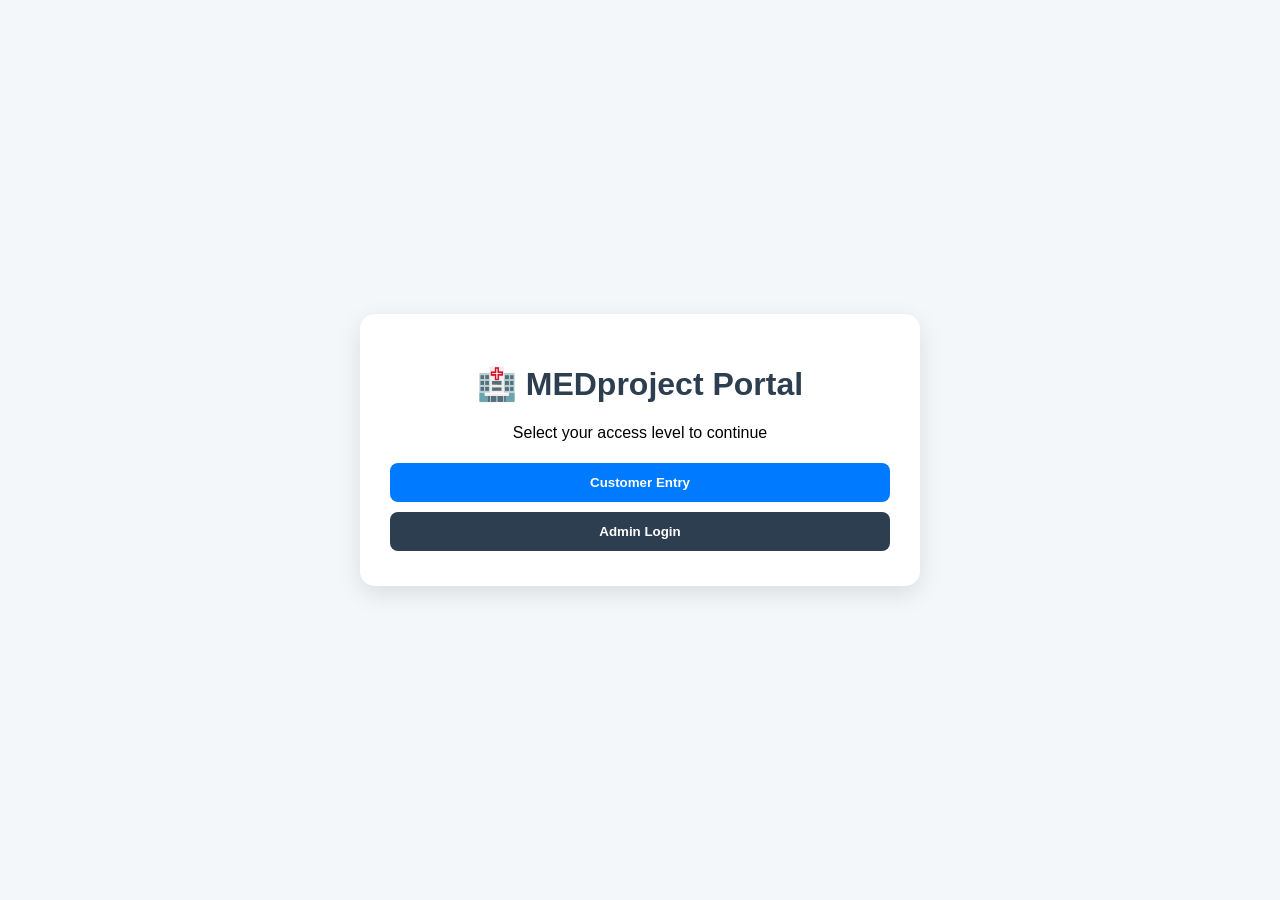
<file: index.html>
<!DOCTYPE html>
<html lang="en">
<head>
    <meta charset="UTF-8">
    <meta name="viewport" content="width=device-width, initial-scale=1.0">
    <title>MEDproject Portal</title>
    <link rel="stylesheet" href="style.css"> </head>
<body>
    <div class="container">
        <h1>🏥 MEDproject Portal</h1>
        <p>Select your access level to continue</p>
        <button onclick="location.href='customer.html'">Customer Entry</button>
        <button class="secondary" onclick="document.getElementById('login').style.display='block'">Admin Login</button>
        
        <div id="login" style="display:none; margin-top: 20px;">
            <input type="password" id="admin-pass" placeholder="Enter Admin Password">
            <button onclick="loginAdmin()">Confirm Login</button>
        </div>
    </div>
    <script src="script.js"></script>
</body>
</html>
</file>
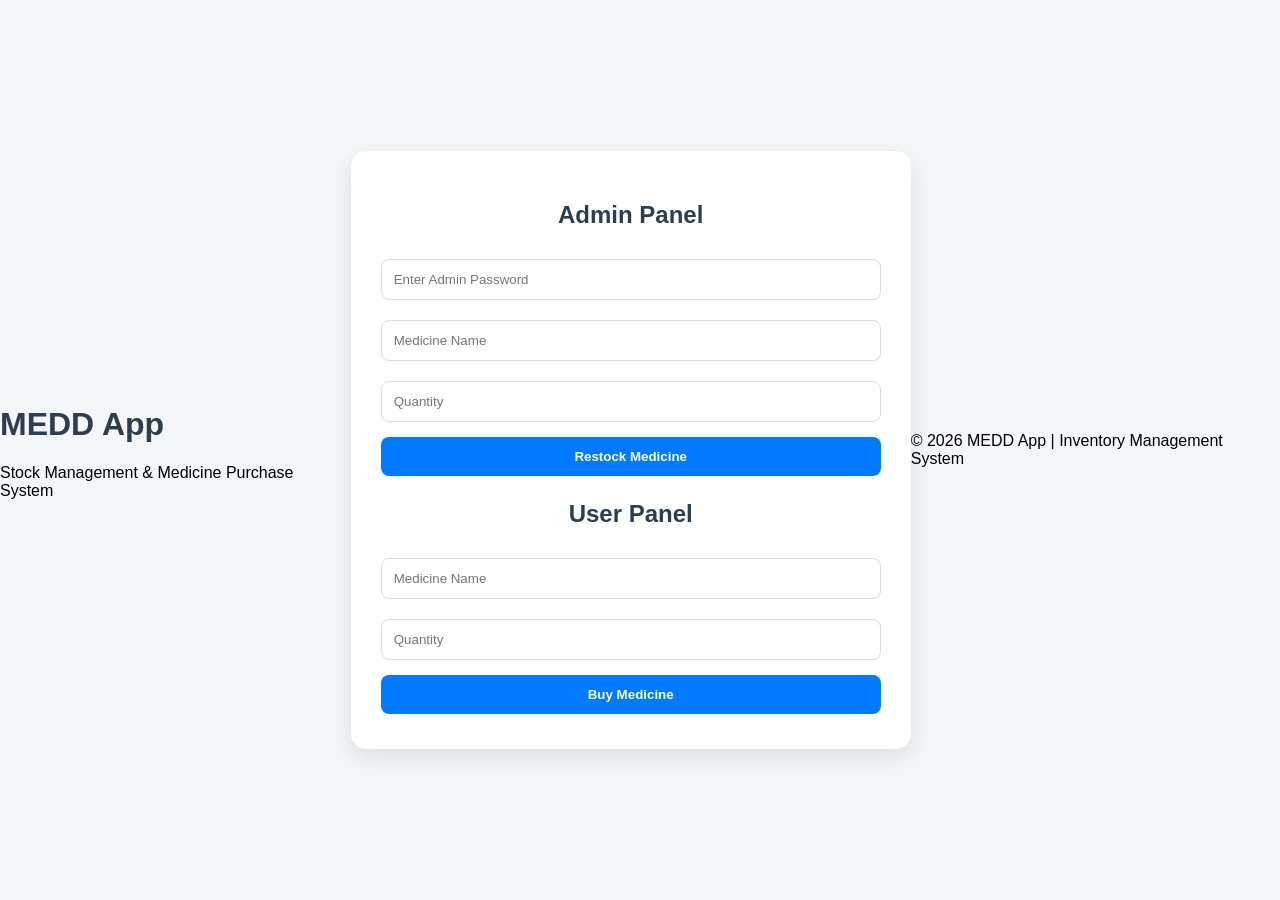
<file: Index.html>
<!DOCTYPE html>
<html lang="en">
<head>
    <meta charset="UTF-8">
    <title>MEDD App</title>
    <link rel="stylesheet" href="style.css">
</head>
<body>

    <header>
        <h1>MEDD App</h1>
        <p>Stock Management & Medicine Purchase System</p>
    </header>

    <main class="container">

        <!-- Admin Section -->
        <section class="card">
            <h2>Admin Panel</h2>
            <input type="password" placeholder="Enter Admin Password">
            <input type="text" placeholder="Medicine Name">
            <input type="number" placeholder="Quantity">
            <button class="btn admin">Restock Medicine</button>
        </section>

        <!-- User Section -->
        <section class="card">
            <h2>User Panel</h2>
            <input type="text" placeholder="Medicine Name">
            <input type="number" placeholder="Quantity">
            <button class="btn user">Buy Medicine</button>
        </section>

    </main>

    <script>
    // 1. The address of your live backend
    const apiURL = "https://medproject-5.onrender.com"; 

    // 2. Function to get inventory from the server
    async function getInventory() {
        try {
            const response = await fetch(`${apiURL}/inventory`);
            const data = await response.json();
            console.log("Medicine Data:", data);
            
            // This part updates your HTML. 
            // Make sure you have an element with id="display" in your HTML!
            document.getElementById("display").innerHTML = JSON.stringify(data, null, 2);
        } catch (error) {
            console.error("Error fetching data:", error);
        }
    }

    // Run the function when the page opens
    getInventory();
        async function restock() {
    const password = document.getElementById("adminPass").value;
    const item = document.getElementById("medName").value;
    const quantity = document.getElementById("medQty").value;
    const statusMsg = document.getElementById("statusMsg");

    const response = await fetch(`${apiURL}/restock`, {
        method: 'POST',
        headers: { 'Content-Type': 'application/json' },
        body: JSON.stringify({ password, item, quantity })
    });

    const result = await response.json();
    
    if (response.ok) {
        statusMsg.innerText = "Success: " + result.message;
        statusMsg.style.color = "green";
        getInventory(); // Refresh the list automatically!
    } else {
        statusMsg.innerText = "Error: " + result.message;
        statusMsg.style.color = "red";
    }
}
</script>

    <footer>
        <p>© 2026 MEDD App | Inventory Management System</p>
    </footer>

</body>
</html>
</file>
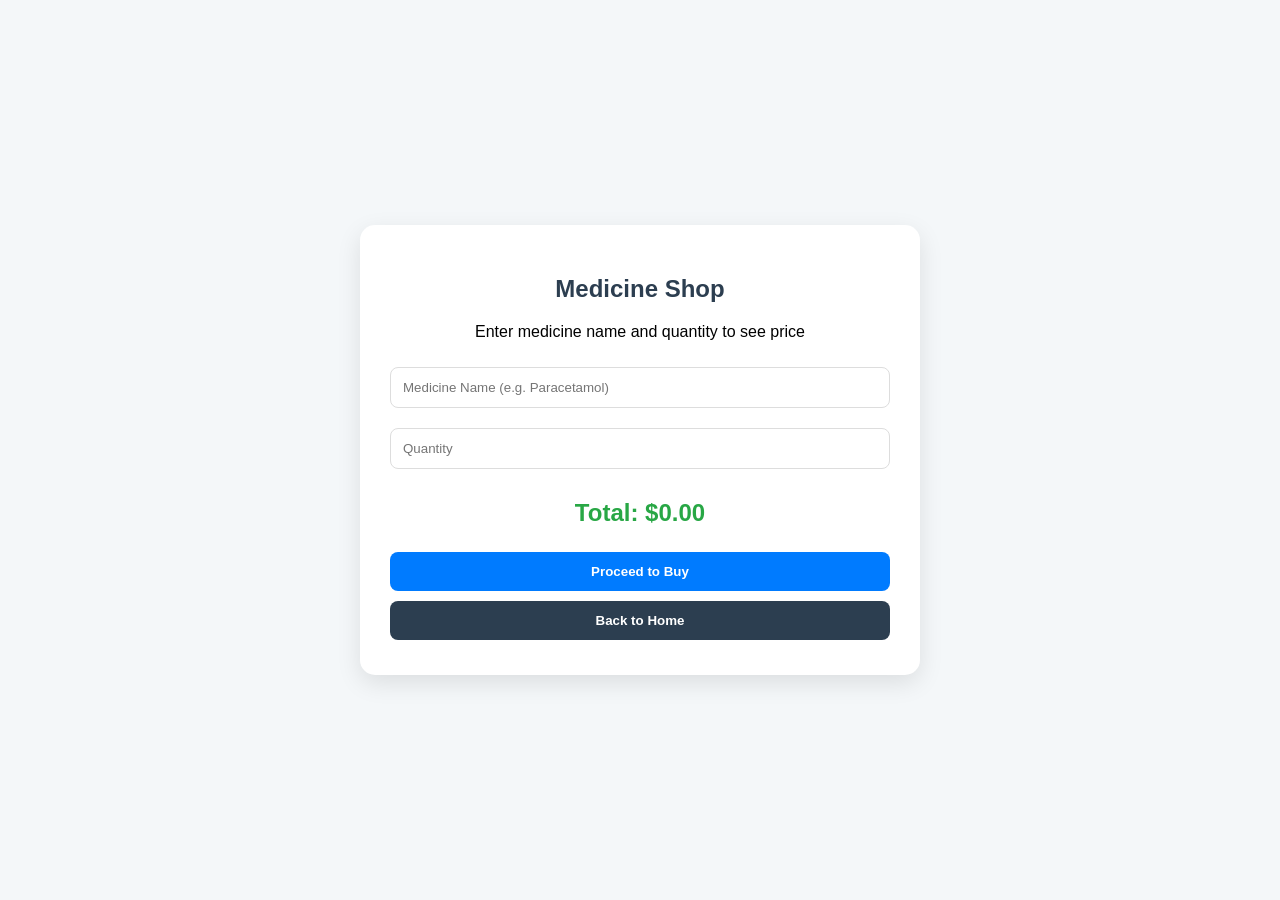
<file: customer.html>
<!DOCTYPE html>
<html lang="en">
<head>
    <meta charset="UTF-8">
    <meta name="viewport" content="width=device-width, initial-scale=1.0">
    <title>Medicine Shop</title>
    <link rel="stylesheet" href="style.css"> </head>
<body>
    <div class="container">
        <h2>Medicine Shop</h2>
        <p>Enter medicine name and quantity to see price</p>
        <input type="text" id="med-select" placeholder="Medicine Name (e.g. Paracetamol)">
        <input type="number" id="buy-qty" placeholder="Quantity" oninput="calculateTotal()">
        
        <div id="price-display" class="price-tag">Total: $0.00</div>
        
        <button onclick="alert('Proceeding to Checkout...')">Proceed to Buy</button>
        <button class="secondary" onclick="location.href='index.html'">Back to Home</button>
    </div>
    <script src="script.js"></script>
</body>
</html>
</file>
<file: style.css>
:root {
    --primary: #007bff;
    --success: #28a745;
    --dark: #2c3e50;
    --bg: #f4f7f9;
}

body {
    font-family: 'Segoe UI', sans-serif;
    background: var(--bg);
    margin: 0; display: flex; justify-content: center; align-items: center; min-height: 100vh;
}

.container {
    background: white; padding: 30px; border-radius: 15px;
    box-shadow: 0 8px 24px rgba(0,0,0,0.1); width: 100%; max-width: 500px; text-align: center;
}

h1, h2 { color: var(--dark); }

input, select {
    width: 100%; padding: 12px; margin: 10px 0; border: 1px solid #ddd; border-radius: 8px; box-sizing: border-box;
}

button {
    background: var(--primary); color: white; border: none; padding: 12px;
    border-radius: 8px; cursor: pointer; font-weight: bold; width: 100%; margin: 5px 0;
}

button.secondary { background: var(--dark); }
button:hover { opacity: 0.9; transform: translateY(-1px); }

table { width: 100%; border-collapse: collapse; margin-top: 20px; }
th, td { padding: 12px; border-bottom: 1px solid #eee; text-align: left; }

.price-tag {
    font-size: 1.5rem; color: var(--success); font-weight: bold; margin: 20px 0;
}
</file>
